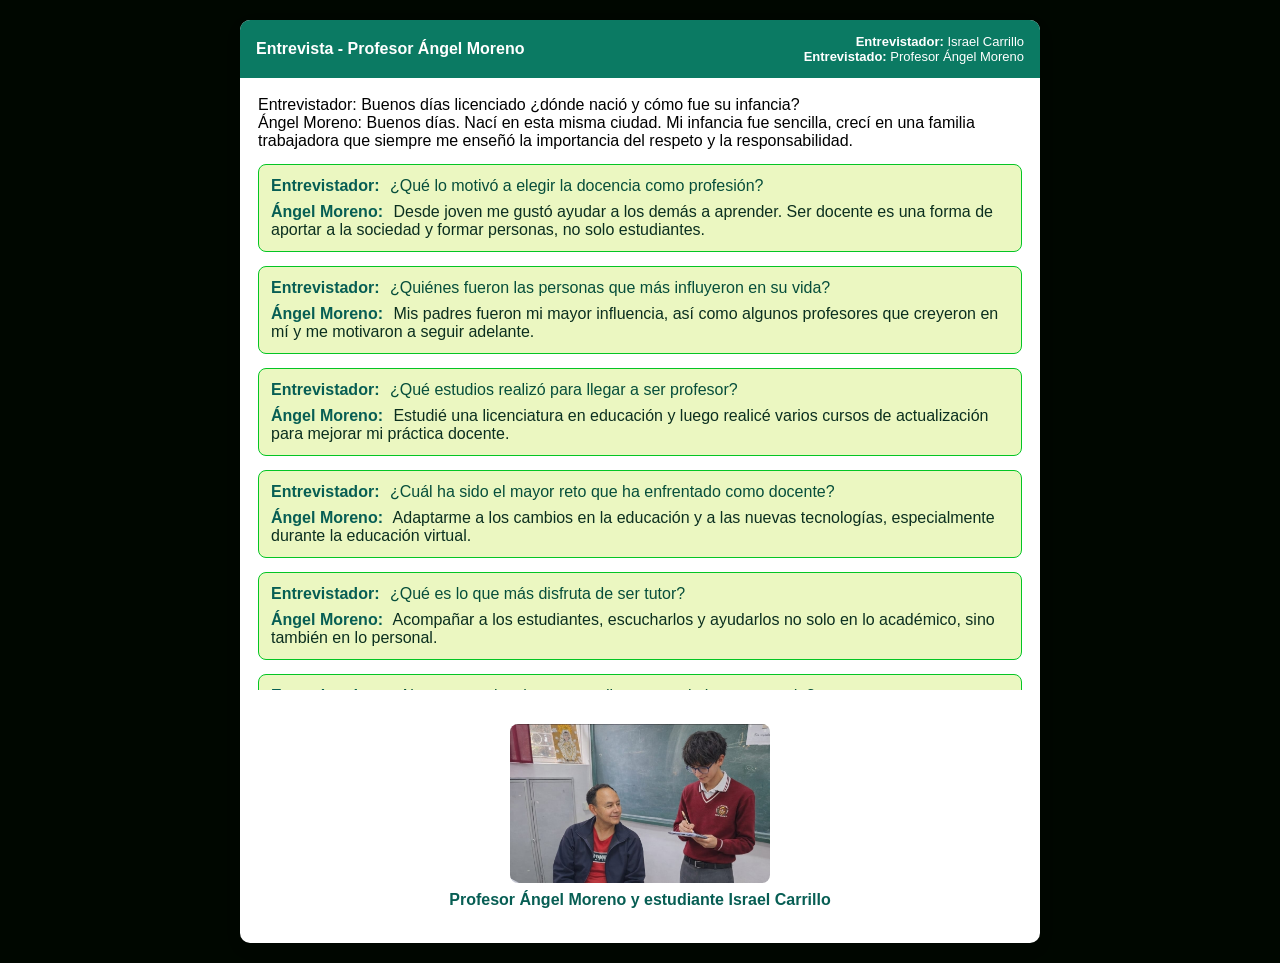
<file: index.html>
<!doctype html>
<html lang="es">
  <head>
    <meta charset="utf-8" />
    <meta name="viewport" content="width=device-width,initial-scale=1" />
    <title>Entrevista - Profesor Ángel Moreno</title>
    <link rel="stylesheet" href="styles.css" />
  </head>
  <body>
    <main class="entrevista">
      <header class="encabezado">
        <h2 class="titulo">Entrevista - Profesor Ángel Moreno</h2>
        <div class="meta">
          <div class="meta-item"><strong>Entrevistador:</strong> Israel Carrillo</div>
          <div class="meta-item"><strong>Entrevistado:</strong> Profesor Ángel Moreno</div>
        </div>
      </header>
      <section id="messages" class="contenido" aria-live="polite">
        <article class="qa">
          <div class="q"><span class="role">Entrevistador:</span> Buenos días licenciado ¿dónde nació y cómo fue su infancia?</div>
          <div class="a"><span class="role">Ángel Moreno:</span> Buenos días. Nací en esta misma ciudad. Mi infancia fue sencilla, crecí en una familia trabajadora que siempre me enseñó la importancia del respeto y la responsabilidad.</div>
        </article>
        <article class="bloque">
          <div class="pregunta"><span class="rol">Entrevistador:</span> ¿Qué lo motivó a elegir la docencia como profesión?</div>
          <div class="respuesta"><span class="rol">Ángel Moreno:</span> Desde joven me gustó ayudar a los demás a aprender. Ser docente es una forma de aportar a la sociedad y formar personas, no solo estudiantes.</div>
        </article>
        <article class="bloque">
          <div class="pregunta"><span class="rol">Entrevistador:</span> ¿Quiénes fueron las personas que más influyeron en su vida?</div>
          <div class="respuesta"><span class="rol">Ángel Moreno:</span> Mis padres fueron mi mayor influencia, así como algunos profesores que creyeron en mí y me motivaron a seguir adelante.</div>
        </article>
        <article class="bloque">
          <div class="pregunta"><span class="rol">Entrevistador:</span> ¿Qué estudios realizó para llegar a ser profesor?</div>
          <div class="respuesta"><span class="rol">Ángel Moreno:</span> Estudié una licenciatura en educación y luego realicé varios cursos de actualización para mejorar mi práctica docente.</div>
        </article>
        <article class="bloque">
          <div class="pregunta"><span class="rol">Entrevistador:</span> ¿Cuál ha sido el mayor reto que ha enfrentado como docente?</div>
          <div class="respuesta"><span class="rol">Ángel Moreno:</span> Adaptarme a los cambios en la educación y a las nuevas tecnologías, especialmente durante la educación virtual.</div>
        </article>
        <article class="bloque">
          <div class="pregunta"><span class="rol">Entrevistador:</span> ¿Qué es lo que más disfruta de ser tutor?</div>
          <div class="respuesta"><span class="rol">Ángel Moreno:</span> Acompañar a los estudiantes, escucharlos y ayudarlos no solo en lo académico, sino también en lo personal.</div>
        </article>
        <article class="bloque">
          <div class="pregunta"><span class="rol">Entrevistador:</span> ¿Alguna experiencia con estudiantes que lo haya marcado?</div>
          <div class="respuesta"><span class="rol">Ángel Moreno:</span> Sí, ver cómo estudiantes con dificultades logran superarse y cumplir sus metas es una de las mayores satisfacciones de mi trabajo.</div>
        </article>
        <article class="bloque">
          <div class="pregunta"><span class="rol">Entrevistador:</span> ¿Qué valores considera más importantes enseñar?</div>
          <div class="respuesta"><span class="rol">Ángel Moreno:</span> El respeto, la honestidad, la responsabilidad y la empatía.</div>
        </article>
        <article class="bloque">
          <div class="pregunta"><span class="rol">Entrevistador:</span> ¿Cómo equilibra su vida laboral y personal?</div>
          <div class="respuesta"><span class="rol">Ángel Moreno:</span> Organizando bien mi tiempo y dedicando espacios para mi familia y para descansar.</div>
        </article>
        <article class="bloque">
          <div class="pregunta"><span class="rol">Entrevistador:</span> ¿Qué consejo le daría a sus estudiantes?</div>
          <div class="respuesta"><span class="rol">Ángel Moreno:</span> Que no se rindan, que sean constantes y que siempre confíen en sus capacidades.</div>
        </article>
      </section>
      <figure class="imagen-final">
        <img src="images/entrevistador y entrevistado .jpeg" alt="Foto del Entrevistador y el entrevistado">
        <figcaption>Profesor Ángel Moreno y estudiante Israel Carrillo</figcaption>
      </figure>
    </main>
  </body>
</html>
</file>
<file: styles.css>
:root {
			--bg: #000700;
			--card: #fff;
			--muted: #6b7280;
		}

		* {
			box-sizing: border-box;
		}

		body {
			font-family: "Segoe UI", Arial, sans-serif;
			background: var(--bg);
			margin: 0;
			display: flex;
			align-items: center;
			justify-content: center;
			padding: 20px;
		}

		.entrevista {
			width: min(800px, 96vw);
			background: var(--card);
			border-radius: 10px;
			box-shadow: 0 6px 18px rgba(0, 0, 0, 0.06);
			overflow: hidden;
			display: flex;
			flex-direction: column;
		}

		.encabezado {
			padding: 14px 16px;
			background: #0b7a63;
			color: white;
			display: flex;
			align-items: center;
			gap: 12px;
		}

		.titulo {
			font-size: 16px;
			margin: 0;
		}

		.encabezado .meta {
			margin-left: auto;
			text-align: right;
			font-size: 13px;
		}

		.contenido {
			padding: 18px;
			display: flex;
			flex-direction: column;
			gap: 14px;
			min-height: 320px;
			max-height: 68vh;
			overflow: auto;
		}

		.bloque {
			padding: 12px;
			border-radius: 8px;
			background: #ebf7c1;
			border: 1px solid #04c524;
		}

		.pregunta {
			margin-bottom: 8px;
			color: #064e3b;
		}

		.respuesta {
			color: #0b2f1f;
		}

		.rol {
			font-weight: 700;
			margin-right: 6px;
			color: #075E54;
		}

		.imagen-final {
			display: flex;
			flex-direction: column;
			align-items: center;
			padding: 18px;
		}

		.imagen-final img {
			max-width: 260px;
			border-radius: 8px;
		}

		.imagen-final figcaption {
			margin-top: 8px;
			color: #075E54;
			font-weight: 600;
		}

		@media (max-width: 520px) {
			.contenido {
				padding: 12px;
			}

			.encabezado {
				font-size: 15px;
			}
		}
  }
}
</file>
<file: carrillo/styles.css>
:root {
			--bg: #000700;
			--card: #fff;
			--muted: #6b7280;
		}

		* {
			box-sizing: border-box;
		}

		body {
			font-family: "Segoe UI", Arial, sans-serif;
			background: var(--bg);
			margin: 0;
			display: flex;
			align-items: center;
			justify-content: center;
			padding: 20px;
		}

		.entrevista {
			width: min(800px, 96vw);
			background: var(--card);
			border-radius: 10px;
			box-shadow: 0 6px 18px rgba(0, 0, 0, 0.06);
			overflow: hidden;
			display: flex;
			flex-direction: column;
		}

		.encabezado {
			padding: 14px 16px;
			background: #0b7a63;
			color: white;
			display: flex;
			align-items: center;
			gap: 12px;
		}

		.titulo {
			font-size: 16px;
			margin: 0;
		}

		.encabezado .meta {
			margin-left: auto;
			text-align: right;
			font-size: 13px;
		}

		.contenido {
			padding: 18px;
			display: flex;
			flex-direction: column;
			gap: 14px;
			min-height: 320px;
			max-height: 68vh;
			overflow: auto;
		}

		.bloque {
			padding: 12px;
			border-radius: 8px;
			background: #ebf7c1;
			border: 1px solid #04c524;
		}

		.pregunta {
			margin-bottom: 8px;
			color: #064e3b;
		}

		.respuesta {
			color: #0b2f1f;
		}

		.rol {
			font-weight: 700;
			margin-right: 6px;
			color: #075E54;
		}

		.imagen-final {
			display: flex;
			flex-direction: column;
			align-items: center;
			padding: 18px;
		}

		.imagen-final img {
			max-width: 260px;
			border-radius: 8px;
		}

		.imagen-final figcaption {
			margin-top: 8px;
			color: #075E54;
			font-weight: 600;
		}

		@media (max-width: 520px) {
			.contenido {
				padding: 12px;
			}

			.encabezado {
				font-size: 15px;
			}
		}
  }
}
</file>
